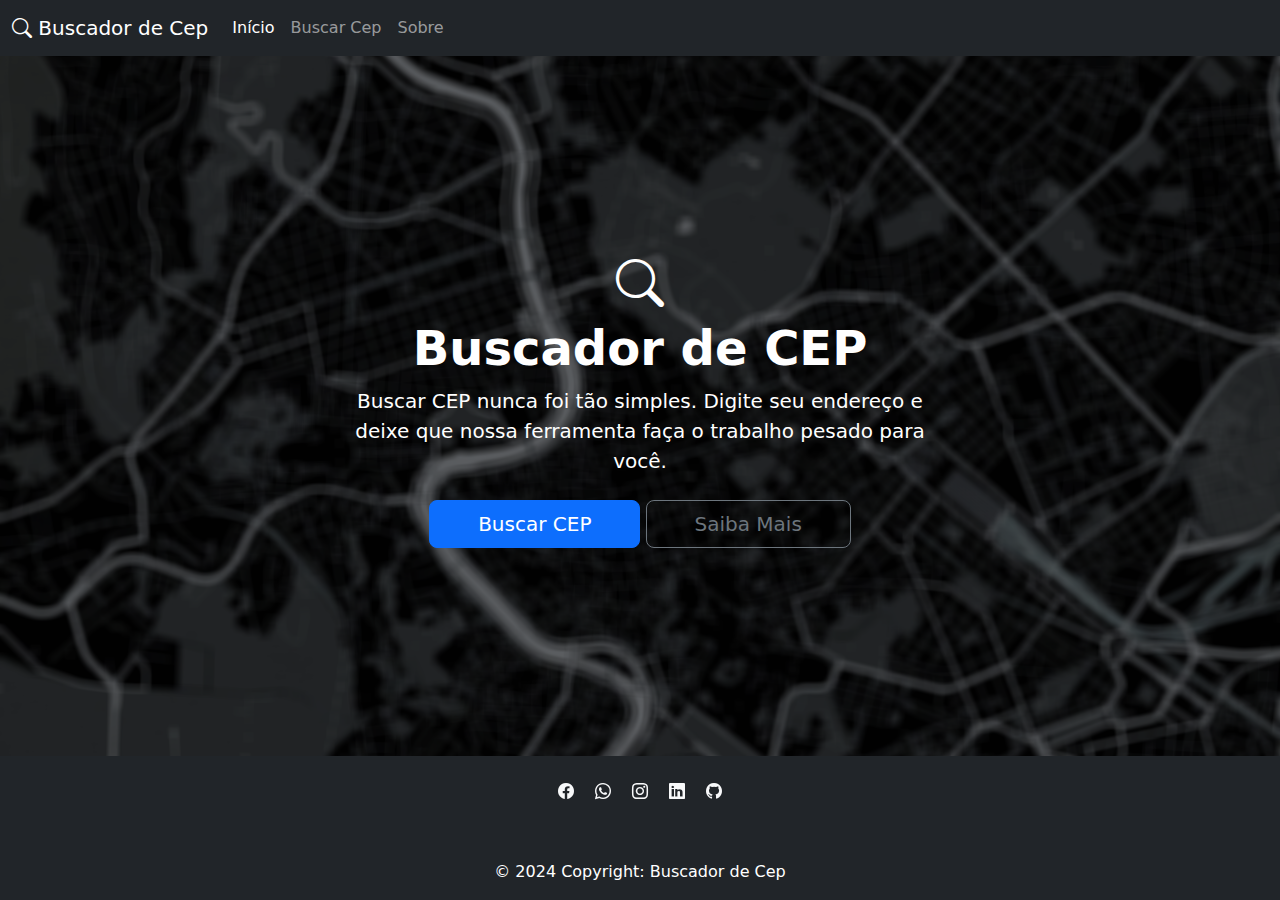
<file: index.html>
<!DOCTYPE html>
<html lang="en">
  <head>
    <meta charset="UTF-8" />
    <meta http-equiv="X-UA-Compatible" content="IE=edge" />
    <meta name="viewport" content="width=device-width, initial-scale=1.0" />
    <title>Início - Buscador de CEP</title>
    <link
      href="https://cdn.jsdelivr.net/npm/bootstrap@5.3.3/dist/css/bootstrap.min.css"
      rel="stylesheet"
      integrity="sha384-QWTKZyjpPEjISv5WaRU9OFeRpok6YctnYmDr5pNlyT2bRjXh0JMhjY6hW+ALEwIH"
      crossorigin="anonymous"
    />
    <link
      rel="stylesheet"
      href="https://cdn.jsdelivr.net/npm/bootstrap-icons@1.11.3/font/bootstrap-icons.min.css"
    />
    <link rel="stylesheet" href="style.css" />
  </head>
  <body>
    <div class="min-vh-100 d-flex flex-column">
      <nav class="navbar navbar-expand-md text-bg-dark navbar-dark">
        <div class="container-fluid">
          <a href="index.html" class="navbar-brand h1 mb-0">
            <i class="bi bi-search" width="30px"></i>
            Buscador de Cep
          </a>
          <button
            class="navbar-toggler"
            type="button"
            data-bs-toggle="collapse"
            data-bs-target="#nav"
            aria-controls="nav"
            aria-label="Expand Navegation"
          >
            <span class="navbar-toggler-icon"></span>
          </button>
          <div class="collapse navbar-collapse" id="nav">
            <ul class="navbar-nav">
              <li class="nav-item">
                <a href="index.html" class="nav-link active" aria-current="page"
                  >Início</a
                >
              </li>
              <li class="nav-item">
                <a href="buscar.html" class="nav-link">Buscar Cep</a>
              </li>
              <li class="nav-item">
                <a href="sobre.html" class="nav-link">Sobre</a>
              </li>
            </ul>
          </div>
        </div>
      </nav>

      
      <main class="flex-grow-1 d-flex" id="main">
        <div
          id="main-bg-img"
          class="text-bg-dark container-fluid flex-grow-1 bg-image d-flex align-items-center justify-content-center"
        >
          <div class="px-4 py-5 mb-3 text-center">
            <i class="bi bi-search" id="logo"></i>
            <h1 class="display-5 fw-semibold">Buscador de CEP</h1>
            <div class="col-lg-6 col-sm-8 col-10 mx-auto">
              <p class="lead mb-4">
                Buscar CEP nunca foi tão simples. Digite seu endereço e deixe
                que nossa ferramenta faça o trabalho pesado para você.
              </p>
              <button
                type="button"
                class="btn btn-primary btn-lg px-5"
                onclick="window.location.href='./buscar.html'"
              >
                Buscar CEP
              </button>
              <button
                type="button"
                class="btn btn-outline-secondary btn-lg px-5"
                onclick="window.location.href='./sobre.html'"
              >
                Saiba Mais
              </button>
            </div>
          </div>
        </div>
      </main>


      <footer class="text-center text-bg-dark">
        <section class="container pt-4 mb-4 py-3">
          <a href="#" class="icon-link link-light link-opacity-50-hover mx-2">
            <i class="bi bi-facebook"></i>
          </a>
          <a href="#" class="icon-link link-light link-opacity-50-hover mx-2">
            <i class="bi bi-whatsapp"></i>
          </a>
          <a href="#" class="icon-link link-light link-opacity-50-hover mx-2">
            <i class="bi bi-instagram"></i>
          </a>
          <a href="#" class="icon-link link-light link-opacity-50-hover mx-2">
            <i class="bi bi-linkedin"></i>
          </a>
          <a href="#" class="icon-link link-light link-opacity-50-hover mx-2">
            <i class="bi bi-github"></i>
          </a>
        </section>
        <div class="text-center py-3">© 2024 Copyright: Buscador de Cep</div>
      </footer>
    </div>
    <script
      src="https://cdn.jsdelivr.net/npm/bootstrap@5.3.3/dist/js/bootstrap.bundle.min.js"
      integrity="sha384-YvpcrYf0tY3lHB60NNkmXc5s9fDVZLESaAA55NDzOxhy9GkcIdslK1eN7N6jIeHz"
      crossorigin="anonymous"
    ></script>
  </body>
</html>
</file>
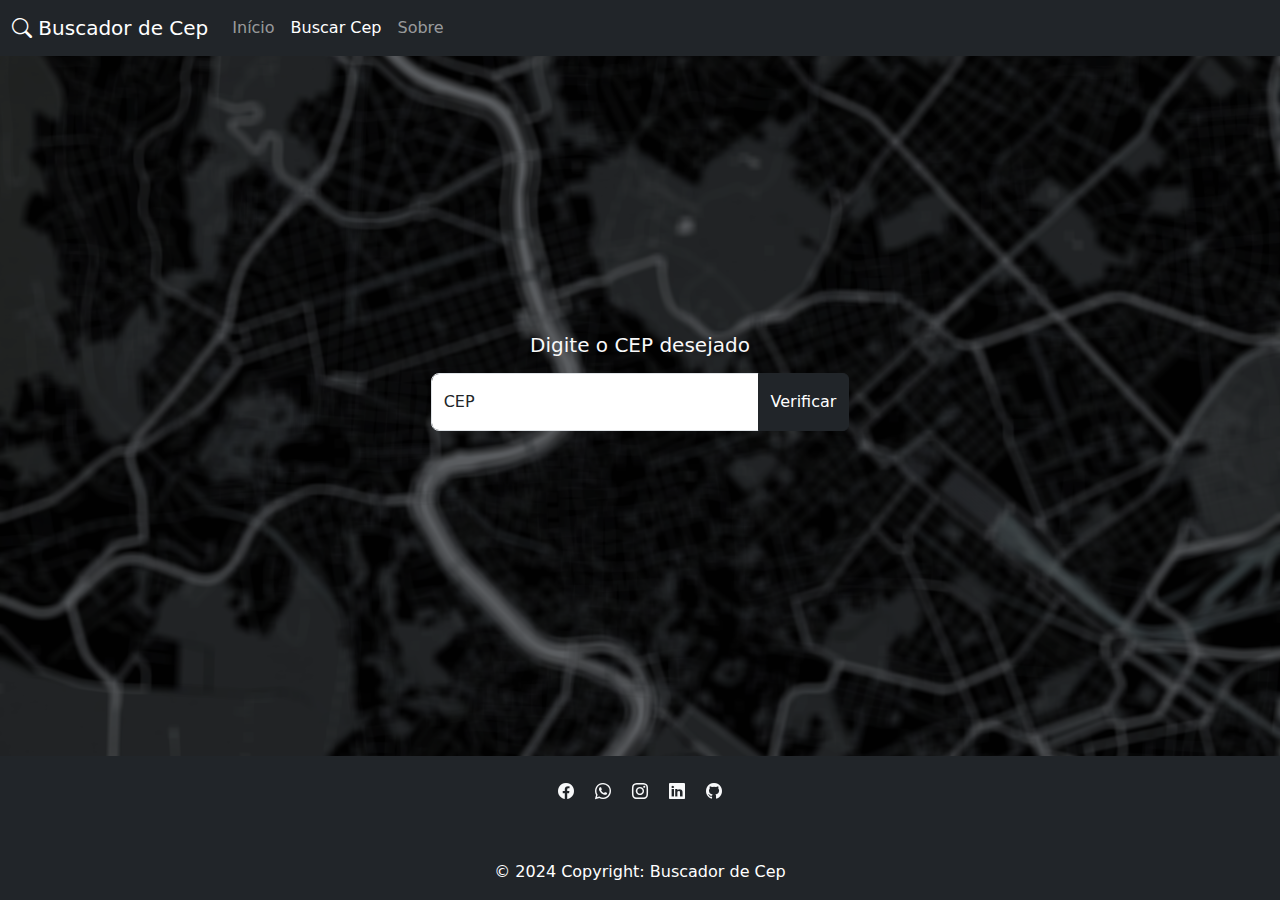
<file: buscar.html>
<!DOCTYPE html>
<html lang="en">
  <head>
    <meta charset="UTF-8" />
    <meta http-equiv="X-UA-Compatible" content="IE=edge" />
    <meta name="viewport" content="width=device-width, initial-scale=1.0" />
    <title>Document</title>
    <link
      href="https://cdn.jsdelivr.net/npm/bootstrap@5.3.3/dist/css/bootstrap.min.css"
      rel="stylesheet"
      integrity="sha384-QWTKZyjpPEjISv5WaRU9OFeRpok6YctnYmDr5pNlyT2bRjXh0JMhjY6hW+ALEwIH"
      crossorigin="anonymous"
    />
    <link
      rel="stylesheet"
      href="https://cdn.jsdelivr.net/npm/bootstrap-icons@1.11.3/font/bootstrap-icons.min.css"
    />
    <link rel="stylesheet" href="style.css" />
  </head>
  <body>
    <div class="min-vh-100 d-flex flex-column">
      <nav class="navbar navbar-expand-md text-bg-dark navbar-dark">
        <div class="container-fluid">
          <a href="index.html" class="navbar-brand h1 mb-0">
            <i class="bi bi-search" width="30px"></i>
            Buscador de Cep
          </a>
          <button
            class="navbar-toggler"
            type="button"
            data-bs-toggle="collapse"
            data-bs-target="#nav"
            aria-controls="nav"
            aria-label="Expand Navegation"
          >
            <span class="navbar-toggler-icon"></span>
          </button>
          <div class="collapse navbar-collapse" id="nav">
            <ul class="navbar-nav">
              <li class="nav-item">
                <a href="index.html" class="nav-link" aria-current="page"
                  >Início</a
                >
              </li>
              <li class="nav-item">
                <a href="buscar.html" class="nav-link active">Buscar Cep</a>
              </li>
              <li class="nav-item">
                <a href="sobre.html" class="nav-link">Sobre</a>
              </li>
            </ul>
          </div>
        </div>
      </nav>

      <main class="flex-grow-1 d-flex">
        <div
          id="main-bg-img"
          class="text-bg-dark container-fluid flex-grow-1 bg-image d-flex flex-column align-items-center justify-content-center"
        >
          <div class="col-10 col-sm-8 col-md-6 col-lg-4 my-4">
            <form id="form-cep" novalidate>
              <h3 class="h5 text-center text-light mb-3">
                Digite o CEP desejado
              </h3>
              <div class="input-group mb-5 has-validation">
                <div
                  class="form-floating text-dark bg-transparent"
                  id="cep-input-div"
                >
                  <input
                    name="cep-input"
                    id="cep-input"
                    type="text"
                    placeholder="CEP"
                    class="form-control form-control-lg"
                    required
                  />
                  <label for="cep-input">CEP</label>
                </div>
                <button type="submit" class="btn btn-dark">Verificar</button>
                <div class="invalid-feedback">Digite um CEP válido</div>
              </div>
            </form>
            <section id="response-container"></section>
          </div>
        </div>
      </main>

      <footer class="text-center text-bg-dark">
        <section class="container pt-4 mb-4 py-3">
          <a href="#" class="icon-link link-light link-opacity-50-hover mx-2">
            <i class="bi bi-facebook"></i>
          </a>
          <a href="#" class="icon-link link-light link-opacity-50-hover mx-2">
            <i class="bi bi-whatsapp"></i>
          </a>
          <a href="#" class="icon-link link-light link-opacity-50-hover mx-2">
            <i class="bi bi-instagram"></i>
          </a>
          <a href="#" class="icon-link link-light link-opacity-50-hover mx-2">
            <i class="bi bi-linkedin"></i>
          </a>
          <a href="#" class="icon-link link-light link-opacity-50-hover mx-2">
            <i class="bi bi-github"></i>
          </a>
        </section>
        <div class="text-center py-3">© 2024 Copyright: Buscador de Cep</div>
      </footer>
    </div>
    <script
    src="https://cdn.jsdelivr.net/npm/bootstrap@5.3.3/dist/js/bootstrap.bundle.min.js"
    integrity="sha384-YvpcrYf0tY3lHB60NNkmXc5s9fDVZLESaAA55NDzOxhy9GkcIdslK1eN7N6jIeHz"
    crossorigin="anonymous"
    ></script>
    
    <script src="main.js"></script>
  </body>
</html>
</file>
<file: style.css>
#main-bg-img {
    background-image: url(images/rome.png);
    background-position: center;
    background-size: cover;
}

#logo {
    font-size: 3rem;
}
</file>
